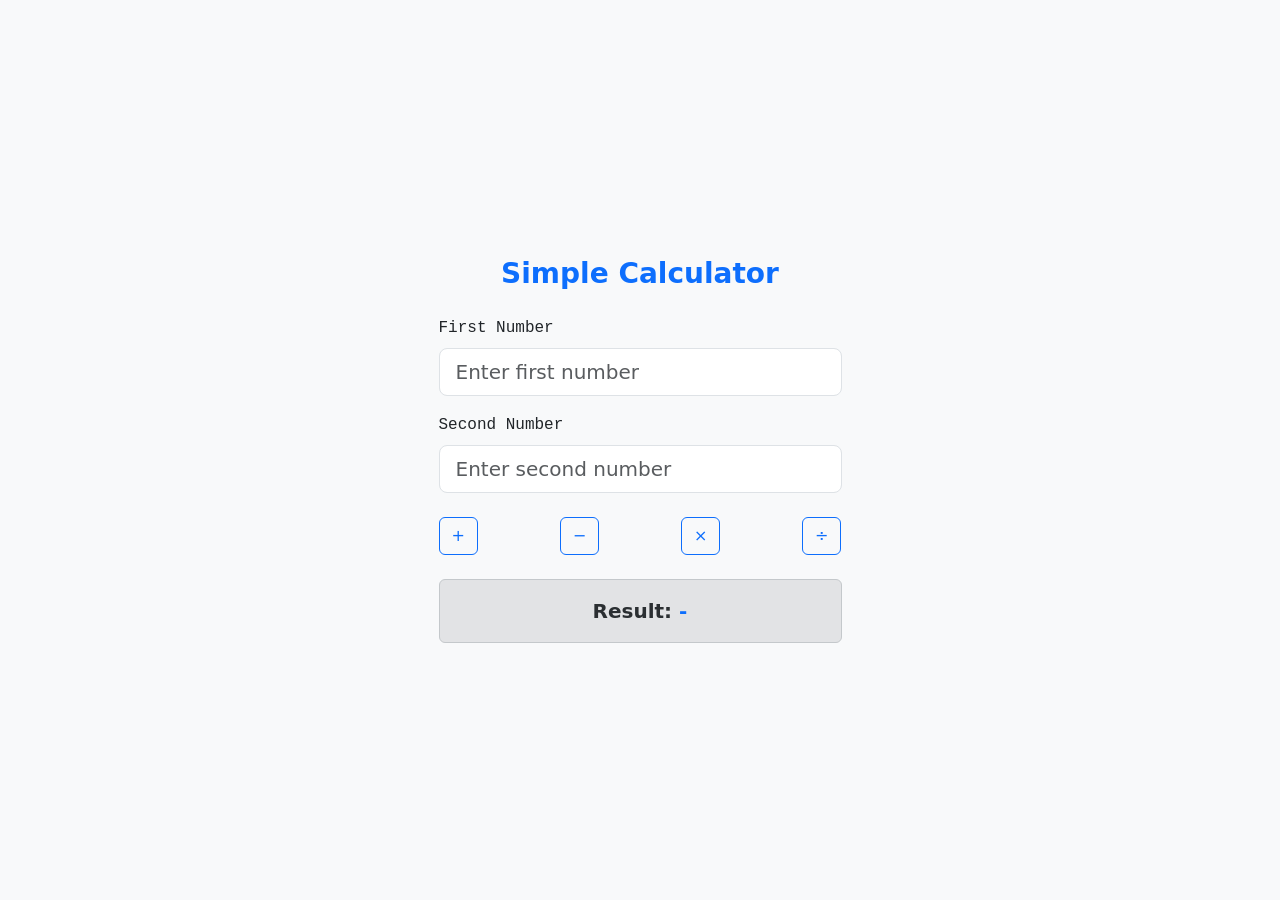
<file: caluclator.html>
<!DOCTYPE html>
<html lang="en">
<head>
  <meta charset="UTF-8">
  <meta name="viewport" content="width=device-width, initial-scale=1.0">
  <title>Bootstrap Calculator - 4 Functions</title>
  <link href="https://cdn.jsdelivr.net/npm/bootstrap@5.3.2/dist/css/bootstrap.min.css" rel="stylesheet">
</head>
<body class="bg-light d-flex align-items-center min-vh-100">

  <div class="container">
    <div class="row justify-content-center">
      <div class="col-md-6 col-lg-5">
        <div></div>
          <div class="card-body p-4">
            <h3 class="text-center mb-4 text-primary fw-bold">Simple Calculator</h3>
            
            
            <div class="mb-3">
              <label for="num1" class="form-label font-monospace">First Number</label>
              <input type="number" id="num1" class="form-control form-control-lg" placeholder="Enter first number">
            </div>

            <!-- Input 2 -->
            <div class="mb-4">
              <label for="num2" class="form-label font-monospace">Second Number</label>
              <input type="number" id="num2" class="form-control form-control-lg" placeholder="Enter second number">
            </div>
            <div class="d-grid gap-2 d-flex justify-content-between mb-4">
              <button onclick="add()" class="btn btn-outline-primary ">+</button>
              <button onclick="subtract()" class="btn btn-outline-primary ">−</button>
              <button onclick="multiply()" class="btn btn-outline-primary ">×</button>
              <button onclick="divide()" class="btn btn-outline-primary ">÷</button>
            </div>

            <!-- Result Display -->
            <div class="alert alert-secondary text-center m-0 fs-5 fw-bold">
              Result: <span id="result" class="text-primary">-</span>
            </div>
          </div>
        </div>
      </div>
    </div>
  </div>
  <script>
    // Helper function to read inputs via getElementById
    function getInputs() {
      const val1 = parseFloat(document.getElementById('num1').value);
      const val2 = parseFloat(document.getElementById('num2').value);
      const resultSpan = document.getElementById('result');

      if (isNaN(val1) || isNaN(val2)) {
        resultSpan.textContent = 'Please enter both numbers';
        resultSpan.className = 'text-danger fs-6';
        return null;
      }

      return { num1: val1, num2: val2, output: resultSpan };
    }
    function add() {
      const inputs = getInputs();
      if (!inputs) return;

      const res = inputs.num1 + inputs.num2;
      displayResult(inputs.output, res);
    }

    function subtract() {
      const inputs = getInputs();
      if (!inputs) return;

      const res = inputs.num1 - inputs.num2;
      displayResult(inputs.output, res);
    }
    function multiply() {
      const inputs = getInputs();
      if (!inputs) return;

      const res = inputs.num1 * inputs.num2;
      displayResult(inputs.output, res);
    }

    function divide() {
      const inputs = getInputs();
      if (!inputs) return;

      if (inputs.num2 === 0) {
        inputs.output.textContent = 'Cannot divide by zero';
        inputs.output.className = 'text-danger fs-6';
        return;
      }

      const res = inputs.num1 / inputs.num2;
      displayResult(inputs.output, res);
    }
    function displayResult(element, val) {
      element.textContent = Number.isInteger(val) ? val : val.toFixed(4);
      element.className = 'text-primary';
    }
  </script>

</body>
</html>
</file>
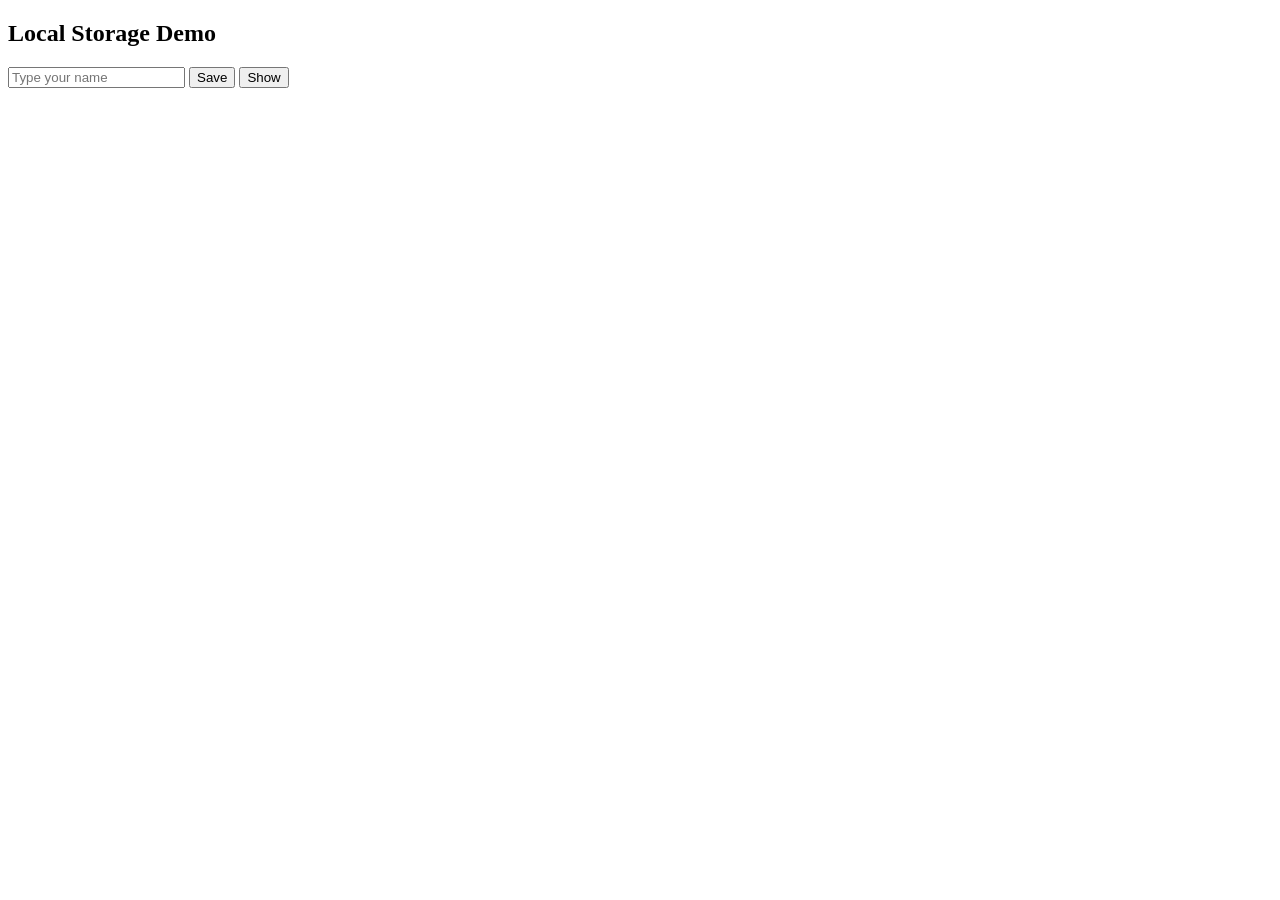
<file: fronted development/localstorage.html>
<!DOCTYPE html>
<html>
<head>
  <title>Local Storage Example</title>
</head>
<body>
  <h2>Local Storage Demo</h2>

  <input id="nameInput" placeholder="Type your name">
  <button onclick="save()">Save</button>
  <button onclick="show()">Show</button>

  <p id="result"></p>

  <script>
    function save() {
     let a= localStorage.setItem("name", document.getElementById("nameInput").value);
     console.log(a);
    }

    function show() {
      document.getElementById("result").innerText = localStorage.getItem("name");
    }
  </script>
</body>
</html>
</file>
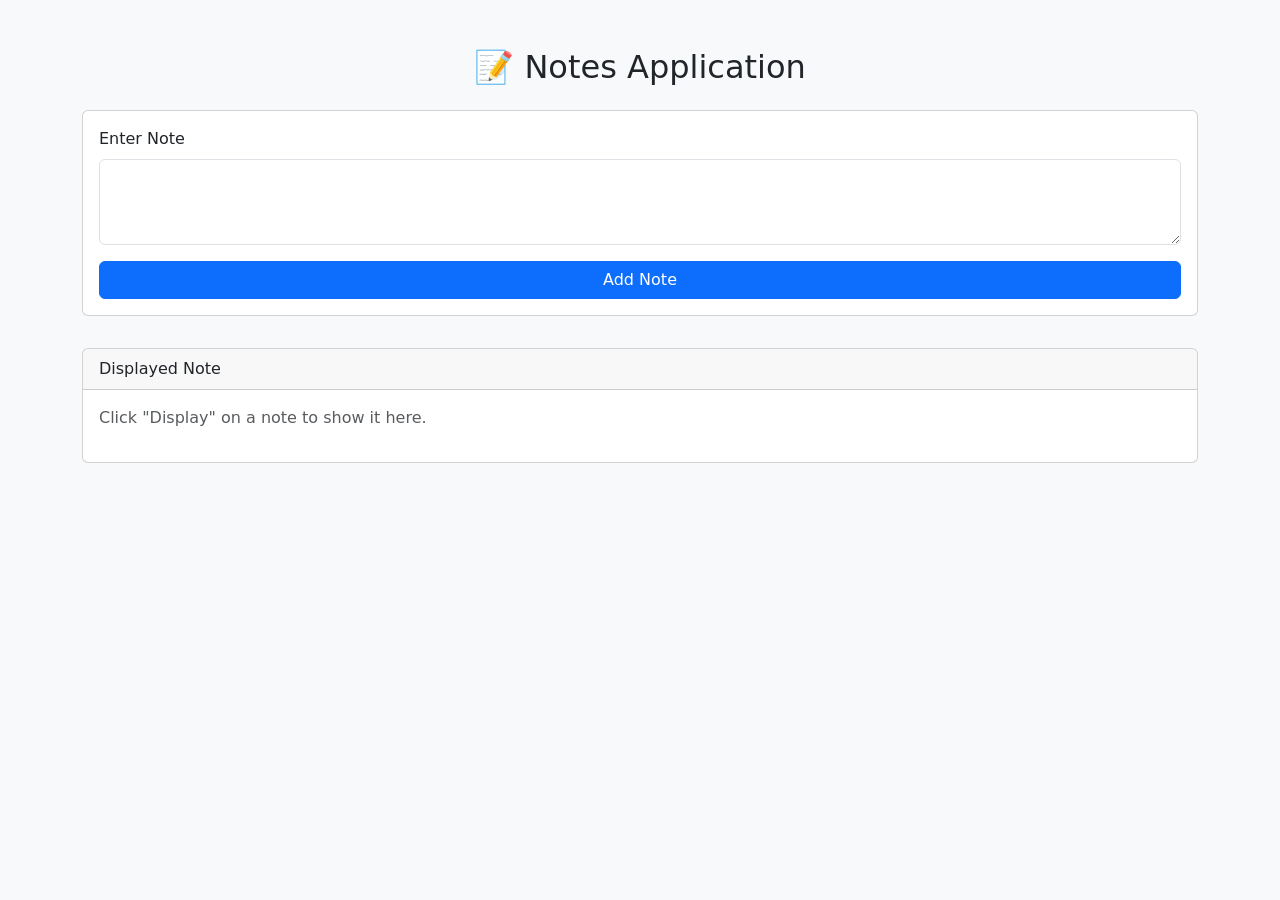
<file: fronted development/notes.html>
<!DOCTYPE html>
<html lang="en">
<head>
  <meta charset="UTF-8">
  <meta name="viewport" content="width=device-width, initial-scale=1">
  <title>Notes App</title>
  <!-- Bootstrap CSS -->
  <link href="https://cdn.jsdelivr.net/npm/bootstrap@5.3.0/dist/css/bootstrap.min.css" rel="stylesheet">
</head>
<body class="bg-light">

  <div class="container mt-5">
    <h2 class="text-center mb-4">📝 Notes Application</h2>

    <!-- Add Note Form -->
    <div class="card p-3 mb-4">
      <div class="mb-3">
        <label for="noteInput" class="form-label">Enter Note</label>
        <textarea id="noteInput" class="form-control" rows="3"></textarea>
      </div>
      <button id="addNoteBtn" class="btn btn-primary">Add Note</button>
    </div>

    <!-- Notes List -->
    <div id="notesContainer" class="row g-3"></div>

    <!-- Display Box -->
    <div class="card mt-4">
      <div class="card-header">Displayed Note</div>
      <div class="card-body">
        <p id="displayBox" class="text-muted">Click "Display" on a note to show it here.</p>
      </div>
    </div>
  </div>

  <!-- Bootstrap JS -->
  <script src="https://cdn.jsdelivr.net/npm/bootstrap@5.3.0/dist/js/bootstrap.bundle.min.js"></script>
  <!-- Custom JS -->
  <script src="storage.js"></script>
</body>
</html>
</file>
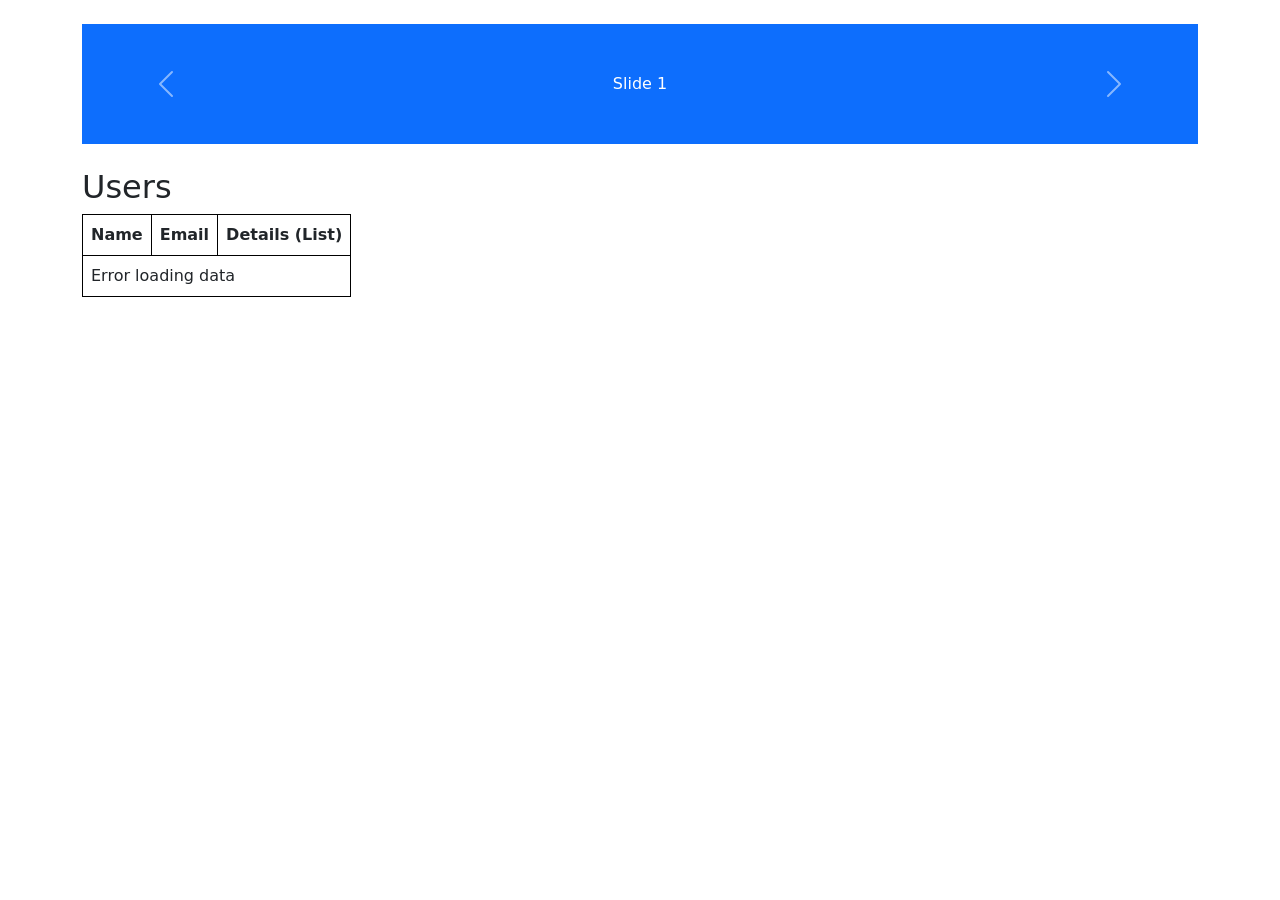
<file: fronted development/tabel.html>
<!DOCTYPE html>
<html lang="en">
<head>
    <meta charset="UTF-8">
    <title>Basic User List</title>
    <!-- 1. Load Bootstrap CSS -->
    <link href="https://cdn.jsdelivr.net/npm/bootstrap@5.3.0/dist/css/bootstrap.min.css" rel="stylesheet">
    
    <style>
        /* 2. Simple Table Borders */
        table, th, td {
            border: 1px solid black;
            border-collapse: collapse; /* Merges double lines */
            padding: 8px;
        }
    </style>
</head>
<body>

    <div class="container mt-4">
        
        <!-- 3. Basic Carousel -->
        <div id="myCarousel" class="carousel slide" data-bs-ride="carousel">
            <div class="carousel-inner">
                <div class="carousel-item active">
                    <div class="bg-primary text-white text-center p-5">Slide 1</div>
                </div>
                <div class="carousel-item">
                    <div class="bg-success text-white text-center p-5">Slide 2</div>
                </div>
                <div class="carousel-item">
                    <div class="bg-danger text-white text-center p-5">Slide 3</div>
                </div>
            </div>
            <!-- Controls -->
            <button class="carousel-control-prev" type="button" data-bs-target="#myCarousel" data-bs-slide="prev">
                <span class="carousel-control-prev-icon"></span>
            </button>
            <button class="carousel-control-next" type="button" data-bs-target="#myCarousel" data-bs-slide="next">
                <span class="carousel-control-next-icon"></span>
            </button>
        </div>

        <h2 class="mt-4">Users</h2>
        
        <!-- 4. Table with List Inside -->
        <table id="user-table">
            <thead>
                <tr>
                    <th>Name</th>
                    <th>Email</th>
                    <th>Details (List)</th>
                </tr>
            </thead>
            <tbody id="list"></tbody>
        </table>

    </div>

    <!-- 5. Load Bootstrap JS -->
    <script src="https://cdn.jsdelivr.net/npm/bootstrap@5.3.0/dist/js/bootstrap.bundle.min.js"></script>

    <script>
        fetch('https://dummyjson.com/users?limit=5')
            .then(res => res.json())
            .then(data => {
                const tbody = document.getElementById('list');
                
                // Create rows with a <ul> inside the last <td>
                const rows = data.users.map(u => `
                    <tr>
                        <td>${u.firstName} ${u.lastName}</td>
                        <td>${u.email}</td>
                        <td>
                            <ul>
                                <li>Age: ${u.age}</li>
                                <li>Phone: ${u.phone}</li>
                            </ul>
                        </td>
                    </tr>
                `).join('');
                
                tbody.innerHTML = rows;
            })
            .catch(() => {
                document.getElementById('list').innerHTML = '<tr><td colspan="3">Error loading data</td></tr>';
            });
    </script>
</body>
</html>
</file>
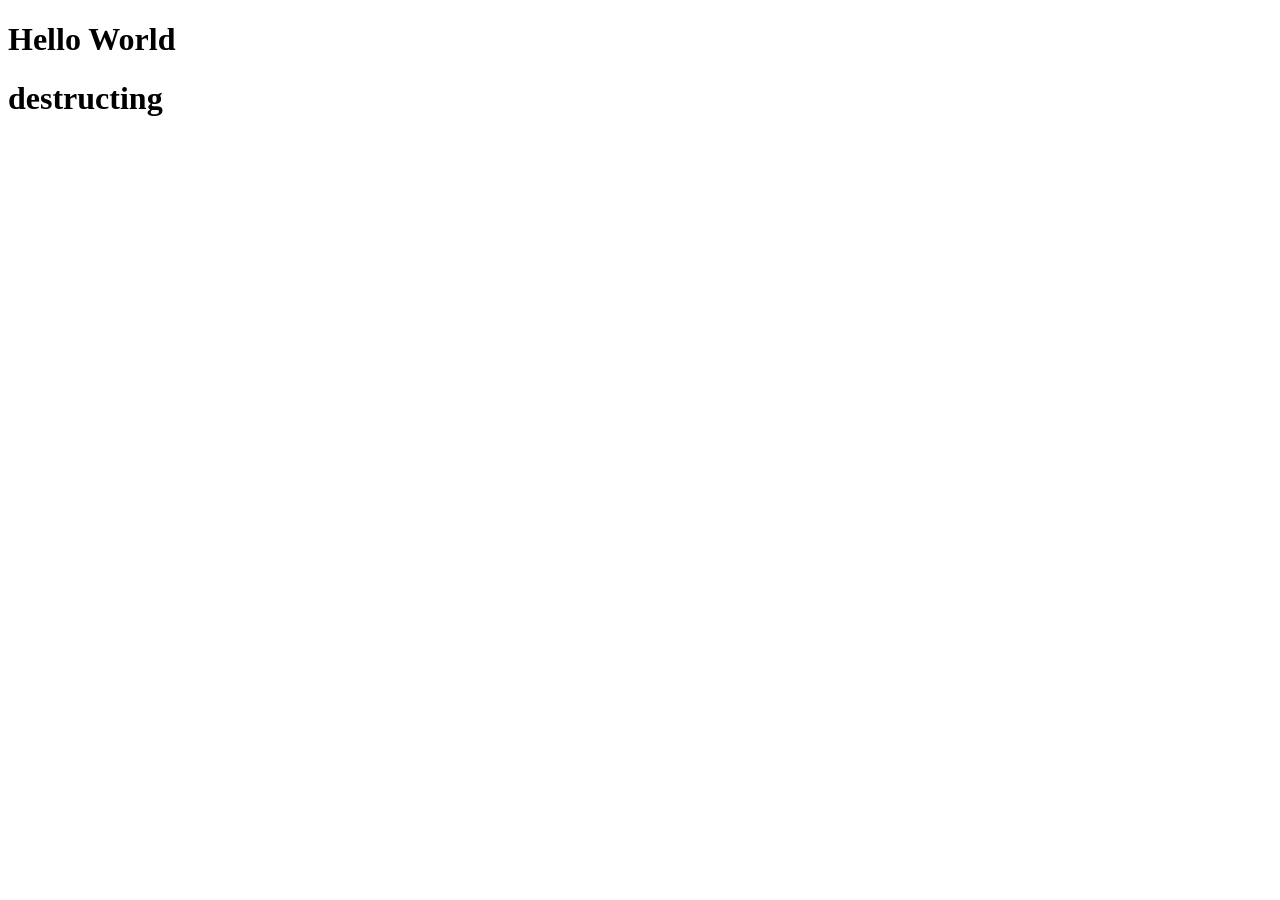
<file: javascrit exercises and examples/event.html>
<!DOCTYPE html>
<html lang="en">
<head>
    <meta charset="UTF-8">
    <meta name="viewport" content="width=device-width, initial-scale=1.0">
    <title>Document</title>
</head>
<body>
    <h1 id="welcomemsg">Hello World</h1>

    <script>
        let ele=document.getElementById("welcomemsg")
        ele.addEventListener("click",function(){
            ele.innerHTML ="welcome to vishnu college";
        });
    </script>
    <h1>destructing</h1>
    <script>
        const colors=["red","orange","blue"];
        const [first,second,third]=colors;
        console.log(second);
        const numbers =[1,2,3,4,5];
        const [one,,,four,five] =numbers;
        console.log(one);
        console.log(four);
        console.log(five);
        const student={
            name:"david",
            age:20
        };
        const{name:studentName,age:studentAge}=student;
        console.log(studentName);
        console.log(studentAge);

    </script>
</body>
</html>
</file>
